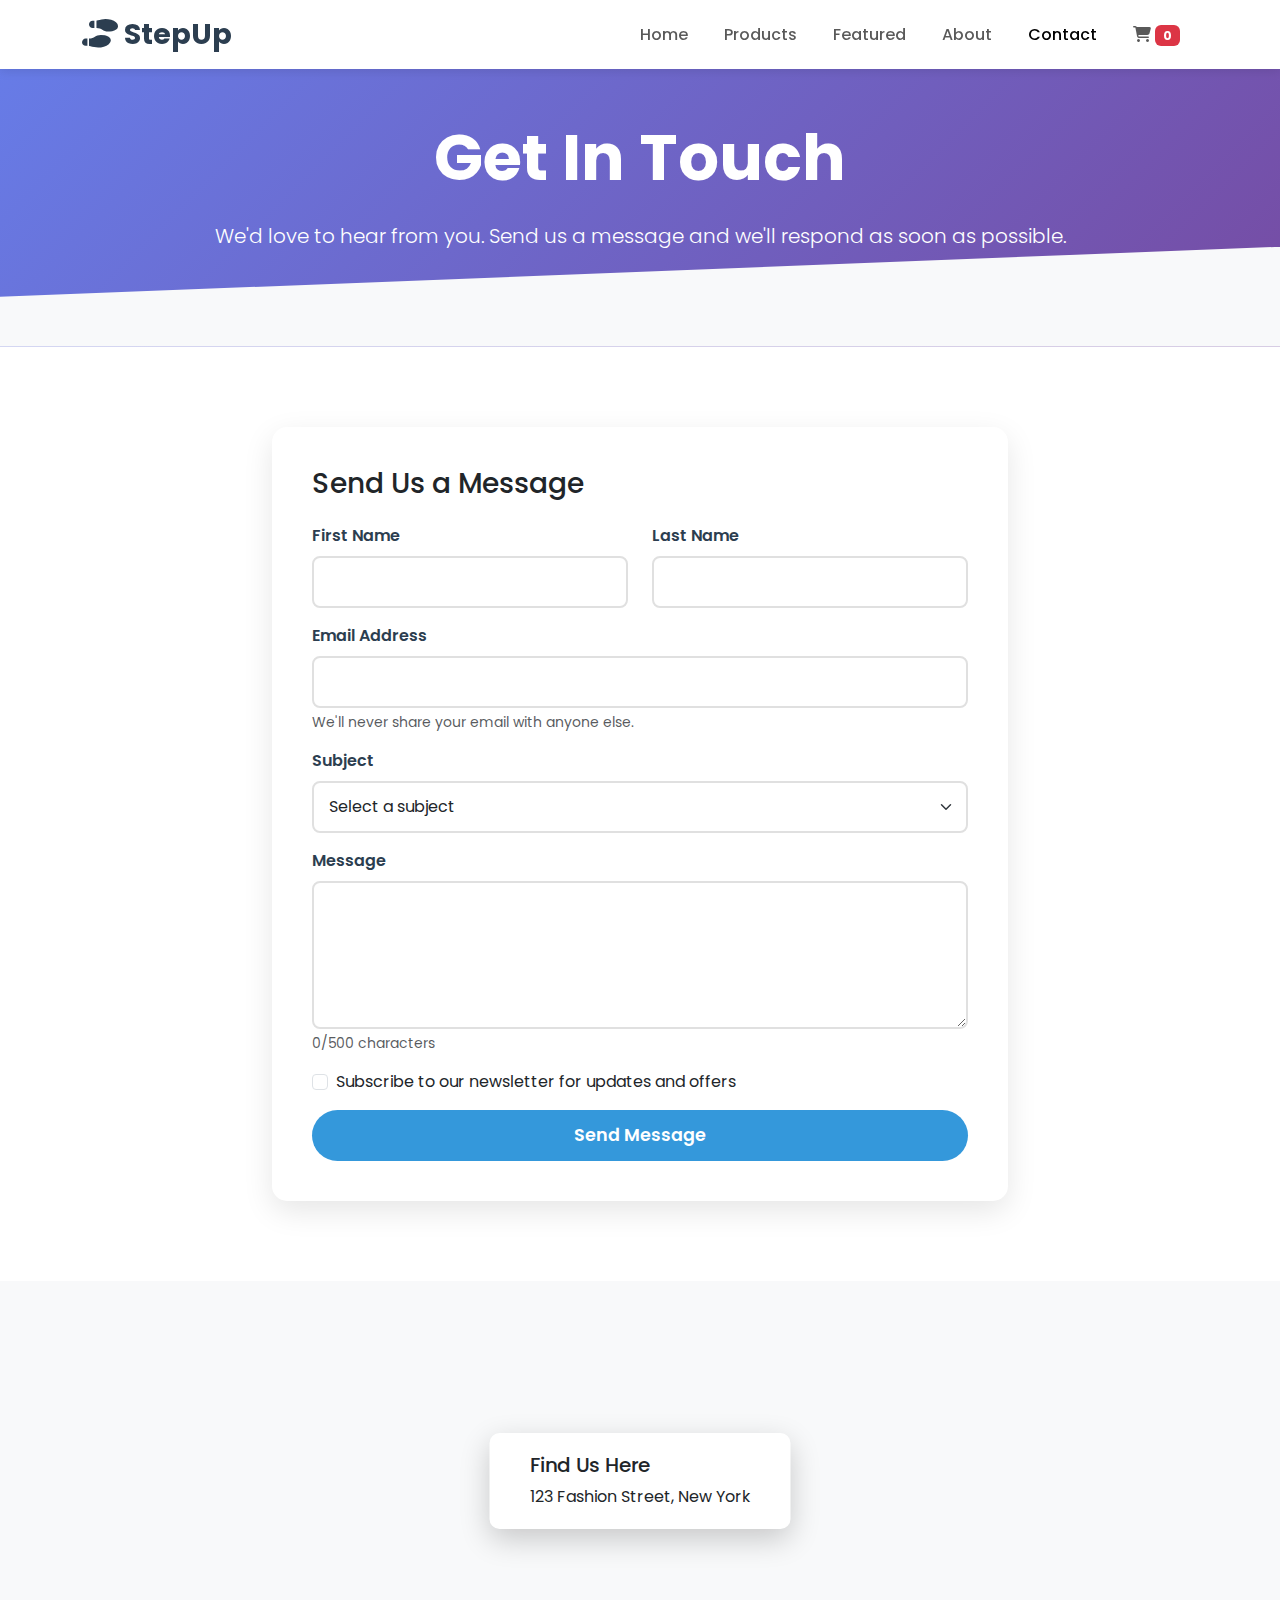
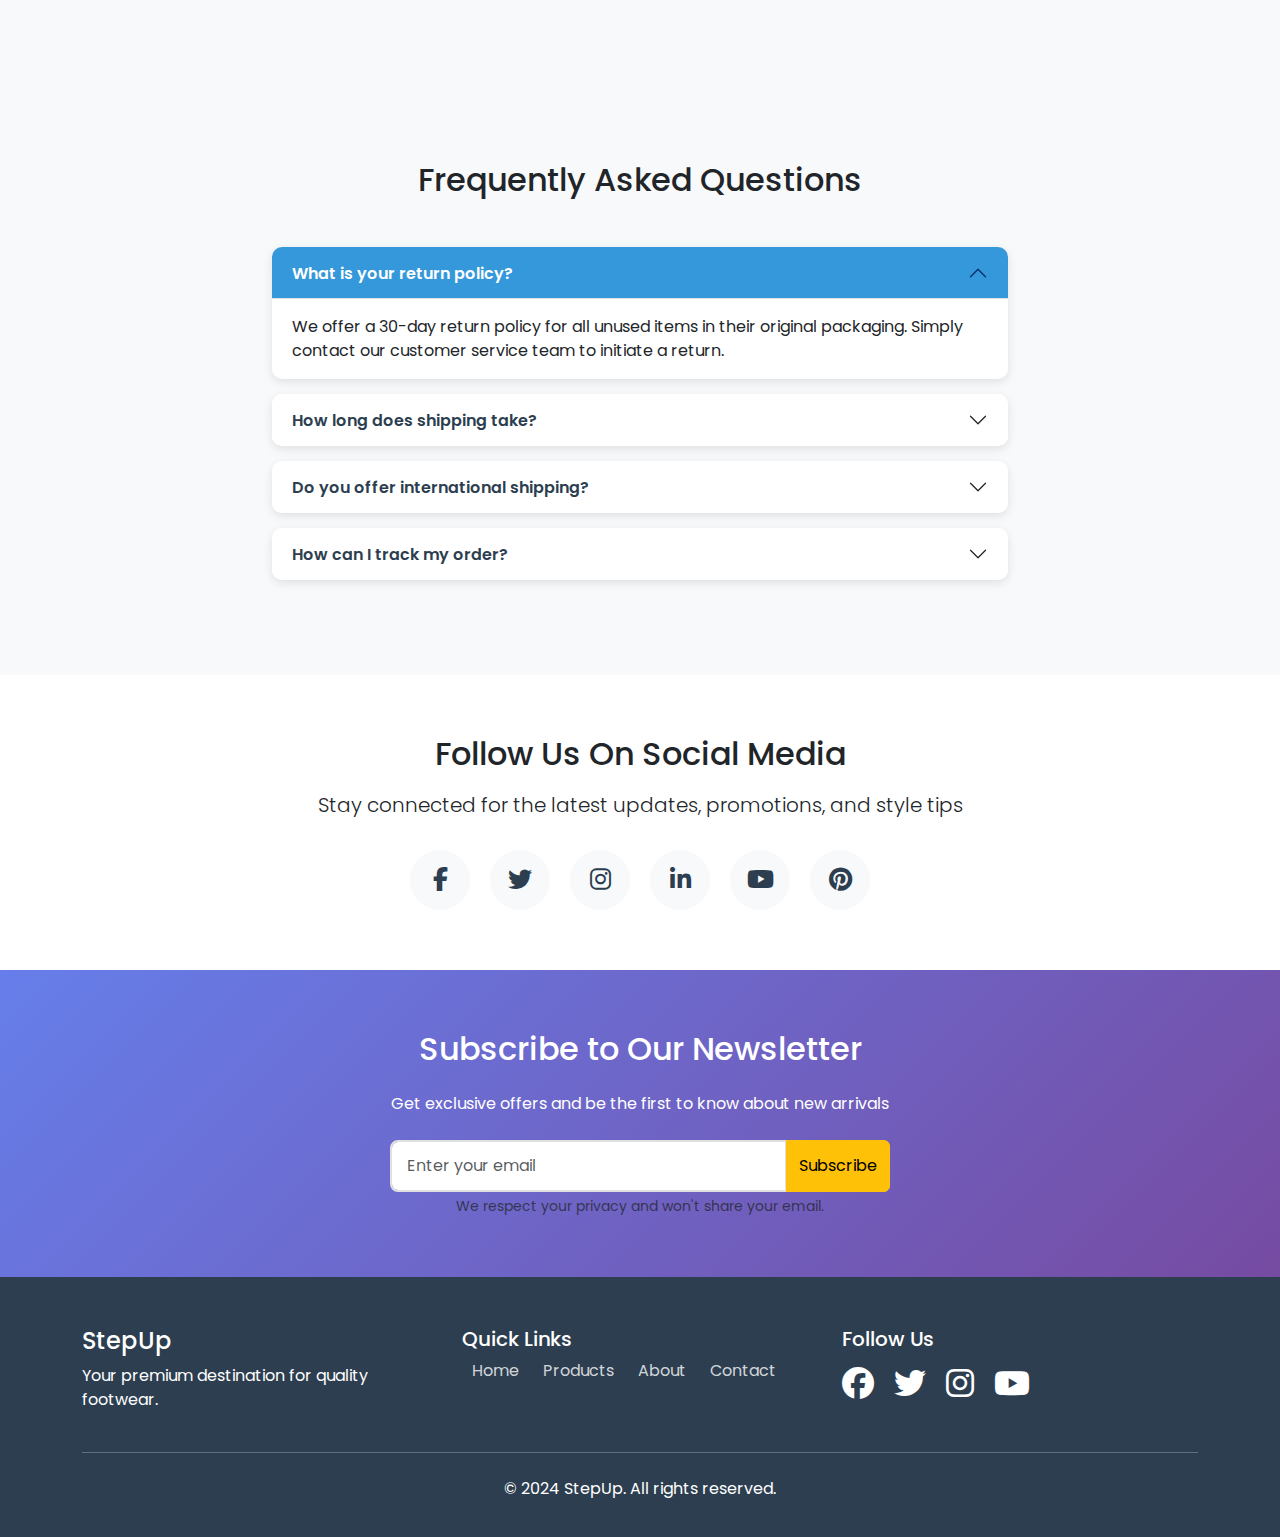
<file: contact.html>
<!DOCTYPE html>
<html lang="en">
<head>
    <meta charset="UTF-8">
    <meta name="viewport" content="width=device-width, initial-scale=1.0">
    <meta name="description" content="Contact StepUp for all your footwear needs. Get in touch with our team for inquiries, support, and more.">
    <meta name="keywords" content="contact, footwear, customer service, StepUp">
    <meta name="author" content="StepUp">
    <title>Contact Us - StepUp</title>
    
    <!-- Bootstrap CSS -->
    <link href="https://cdn.jsdelivr.net/npm/bootstrap@5.3.0/dist/css/bootstrap.min.css" rel="stylesheet">
    <!-- Font Awesome -->
    <link rel="stylesheet" href="https://cdnjs.cloudflare.com/ajax/libs/font-awesome/6.4.0/css/all.min.css">
    <!-- Google Fonts -->
    <link href="https://fonts.googleapis.com/css2?family=Poppins:wght@300;400;500;600;700&display=swap" rel="stylesheet">
    <!-- Custom CSS -->
    <link rel="stylesheet" href="contact.css">
</head>
<body>
    <!-- Navigation -->
    <nav class="navbar navbar-expand-lg navbar-light fixed-top">
        <div class="container">
            <a class="navbar-brand" href="index.html" aria-label="StepUp Home"><i class="fas fa-shoe-prints"></i> StepUp</a>
            <button class="navbar-toggler" type="button" data-bs-toggle="collapse" data-bs-target="#navbarNav" aria-controls="navbarNav" aria-expanded="false" aria-label="Toggle navigation">
                <span class="navbar-toggler-icon"></span>
            </button>
            <div class="collapse navbar-collapse" id="navbarNav">
                <ul class="navbar-nav ms-auto">
                    <li class="nav-item">
                        <a class="nav-link" href="index.html">Home</a>
                    </li>
                    <li class="nav-item">
                        <a class="nav-link" href="product.html">Products</a>
                    </li>
                    <li class="nav-item">
                        <a class="nav-link" href="product-detail.html">Featured</a>
                    </li>
                    <li class="nav-item">
                        <a class="nav-link" href="about.html">About</a>
                    </li>
                    <li class="nav-item">
                        <a class="nav-link active" href="contact.html" aria-current="page">Contact</a>
                    </li>
                    <li class="nav-item">
                        <a class="nav-link" href="#" aria-label="Shopping Cart"><i class="fas fa-shopping-cart"></i> <span class="badge bg-danger">0</span></a>
                    </li>
                </ul>
            </div>
        </div>
    </nav>

    <!-- Contact Hero -->
    <section class="contact-hero">
        <div class="container">
            <h1 class="display-3 fw-bold mb-4">Get In Touch</h1>
            <p class="lead">We'd love to hear from you. Send us a message and we'll respond as soon as possible.</p>
        </div>
    </section>

    <!-- Contact Section -->
    <section class="contact-section">
        <div class="container">
            <div class="row justify-content-center">
                <div class="col-lg-8">
                    <div class="contact-form-container">
                        <h3 class="mb-4">Send Us a Message</h3>
                        <form id="contactForm" onsubmit="handleSubmit(event)" novalidate>
                            <div class="row">
                                <div class="col-md-6 mb-3">
                                    <label for="firstName" class="form-label">First Name</label>
                                    <input type="text" class="form-control" id="firstName" required aria-required="true">
                                </div>
                                <div class="col-md-6 mb-3">
                                    <label for="lastName" class="form-label">Last Name</label>
                                    <input type="text" class="form-control" id="lastName" required aria-required="true">
                                </div>
                            </div>
                            <div class="mb-3">
                                <label for="email" class="form-label">Email Address</label>
                                <input type="email" class="form-control" id="email" required aria-required="true" aria-describedby="emailHelp">
                                <div id="emailHelp" class="form-text">We'll never share your email with anyone else.</div>
                            </div>
                            <!-- <div class="mb-3">
                                <label for="phone" class="form-label">Phone Number</label>
                                <input type="tel" class="form-control" id="phone" pattern="[0-9]{3}-[0-9]{3}-[0-9]{4}" placeholder="123-456-7890">
                            </div> -->
                            <div class="mb-3">
                                <label for="subject" class="form-label">Subject</label>
                                <select class="form-select" id="subject" required aria-required="true">
                                    <option value="" selected disabled>Select a subject</option>
                                    <option value="general">General Inquiry</option>
                                    <option value="order">Order Status</option>
                                    <option value="return">Returns & Exchanges</option>
                                    <option value="product">Product Information</option>
                                    <option value="partnership">Partnership</option>
                                    <option value="other">Other</option>
                                </select>
                            </div>
                            <div class="mb-3">
                                <label for="message" class="form-label">Message</label>
                                <textarea class="form-control" id="message" rows="5" required aria-required="true" maxlength="500"></textarea>
                                <div class="text-muted small mt-1" id="charCounter">0/500 characters</div>
                            </div>
                            <div class="mb-3 form-check">
                                <input type="checkbox" class="form-check-input" id="newsletter">
                                <label class="form-check-label" for="newsletter">
                                    Subscribe to our newsletter for updates and offers
                                </label>
                            </div>
                            <button type="submit" class="btn-submit" aria-describedby="submitStatus">
                                <span id="submitText">Send Message</span>
                                <div class="spinner" id="spinner"></div>
                            </button>
                            <div class="success-message" id="successMessage" role="alert" aria-live="polite">
                                <i class="fas fa-check-circle me-2"></i>
                                Thank you for your message! We'll get back to you soon.
                            </div>
                            <div id="submitStatus" class="sr-only"></div>
                        </form>
                    </div>
                </div>
            </div>
        </div>
    </section>

    <!-- Map Section -->
    <section class="map-section">
        <div class="map-overlay">
            <h5>Find Us Here</h5>
            <p class="mb-0">123 Fashion Street, New York</p>
        </div>
        <iframe 
            src="https://www.google.com/maps/embed?pb=!1m18!1m12!1m3!1d3022.6174459948963!2d-73.98784368459395!3d40.74844097932818!2m3!1f0!2f0!3f0!3m2!1i1024!2i768!4f13.1!3m3!1m2!1s0x89c259317b9b2b9b%3A0x4b5c3c9c9c9c9c9c!2sEmpire%20State%20Building!5e0!3m2!1sen!2sus!4v1234567890" 
            width="100%" 
            height="400" 
            style="border:0;" 
            allowfullscreen="" 
            loading="lazy"
            title="StepUp Store Location">
        </iframe>
    </section>

    <!-- FAQ Section -->
    <section class="faq-section">
        <div class="container">
            <h2 class="text-center mb-5">Frequently Asked Questions</h2>
            <div class="row justify-content-center">
                <div class="col-lg-8">
                    <div class="accordion" id="faqAccordion">
                        <div class="accordion-item">
                            <h2 class="accordion-header" id="heading1">
                                <button class="accordion-button" type="button" data-bs-toggle="collapse" data-bs-target="#faq1" aria-expanded="true" aria-controls="faq1">
                                    What is your return policy?
                                </button>
                            </h2>
                            <div id="faq1" class="accordion-collapse collapse show" aria-labelledby="heading1" data-bs-parent="#faqAccordion">
                                <div class="accordion-body">
                                    We offer a 30-day return policy for all unused items in their original packaging. Simply contact our customer service team to initiate a return.
                                </div>
                            </div>
                        </div>
                        <div class="accordion-item">
                            <h2 class="accordion-header" id="heading2">
                                <button class="accordion-button collapsed" type="button" data-bs-toggle="collapse" data-bs-target="#faq2" aria-expanded="false" aria-controls="faq2">
                                    How long does shipping take?
                                </button>
                            </h2>
                            <div id="faq2" class="accordion-collapse collapse" aria-labelledby="heading2" data-bs-parent="#faqAccordion">
                                <div class="accordion-body">
                                    Standard shipping typically takes 5-7 business days. Express shipping options are available for 2-3 business day delivery.
                                </div>
                            </div>
                        </div>
                        <div class="accordion-item">
                            <h2 class="accordion-header" id="heading3">
                                <button class="accordion-button collapsed" type="button" data-bs-toggle="collapse" data-bs-target="#faq3" aria-expanded="false" aria-controls="faq3">
                                    Do you offer international shipping?
                                </button>
                            </h2>
                            <div id="faq3" class="accordion-collapse collapse" aria-labelledby="heading3" data-bs-parent="#faqAccordion">
                                <div class="accordion-body">
                                    Yes, we ship to over 25 countries worldwide. International shipping rates and delivery times vary by location.
                                </div>
                            </div>
                        </div>
                        <div class="accordion-item">
                            <h2 class="accordion-header" id="heading4">
                                <button class="accordion-button collapsed" type="button" data-bs-toggle="collapse" data-bs-target="#faq4" aria-expanded="false" aria-controls="faq4">
                                    How can I track my order?
                                </button>
                            </h2>
                            <div id="faq4" class="accordion-collapse collapse" aria-labelledby="heading4" data-bs-parent="#faqAccordion">
                                <div class="accordion-body">
                                    Once your order ships, you'll receive a tracking number via email. You can use this number to track your package on our website or the carrier's site.
                                </div>
                            </div>
                        </div>
                    </div>
                </div>
            </div>
        </div>
    </section>

    <!-- Social Media Section -->
    <section class="social-section">
        <div class="container">
            <h2 class="mb-3">Follow Us On Social Media</h2>
            <p class="lead">Stay connected for the latest updates, promotions, and style tips</p>
            <div class="social-icons">
                <a href="#" class="social-icon" aria-label="Facebook"><i class="fab fa-facebook-f"></i></a>
                <a href="#" class="social-icon" aria-label="Twitter"><i class="fab fa-twitter"></i></a>
                <a href="#" class="social-icon" aria-label="Instagram"><i class="fab fa-instagram"></i></a>
                <a href="#" class="social-icon" aria-label="LinkedIn"><i class="fab fa-linkedin-in"></i></a>
                <a href="#" class="social-icon" aria-label="YouTube"><i class="fab fa-youtube"></i></a>
                <a href="#" class="social-icon" aria-label="Pinterest"><i class="fab fa-pinterest"></i></a>
            </div>
        </div>
    </section>

    <!-- Newsletter Section -->
    <section class="newsletter-section">
        <div class="container text-center">
            <h2 class="mb-4">Subscribe to Our Newsletter</h2>
            <p>Get exclusive offers and be the first to know about new arrivals</p>
            <form class="newsletter-form mt-4" onsubmit="subscribeNewsletter(event)" novalidate>
                <div class="input-group">
                    <input type="email" class="form-control" placeholder="Enter your email" required aria-required="true" aria-describedby="newsletterHelp">
                    <button class="btn btn-warning" type="submit">Subscribe</button>
                </div>
                <div id="newsletterHelp" class="form-text">We respect your privacy and won't share your email.</div>
            </form>
        </div>
    </section>

    <!-- Footer -->
    <footer>
        <div class="container">
            <div class="row">
                <div class="col-md-4">
                    <h4>StepUp</h4>
                    <p>Your premium destination for quality footwear.</p>
                </div>
                <div class="col-md-4">
                    <h5>Quick Links</h5>
                    <div class="footer-links">
                        <a href="index.html">Home</a>
                        <a href="products.html">Products</a>
                        <a href="about.html">About</a>
                        <a href="contact.html">Contact</a>
                    </div>
                </div>
                <div class="col-md-4">
                    <h5>Follow Us</h5>
                    <div class="social-links mt-3">
                        <a href="#" class="text-white me-3" aria-label="Facebook"><i class="fab fa-facebook fa-2x"></i></a>
                        <a href="#" class="text-white me-3" aria-label="Twitter"><i class="fab fa-twitter fa-2x"></i></a>
                        <a href="#" class="text-white me-3" aria-label="Instagram"><i class="fab fa-instagram fa-2x"></i></a>
                        <a href="#" class="text-white" aria-label="YouTube"><i class="fab fa-youtube fa-2x"></i></a>
                    </div>
                </div>
            </div>
            <hr class="my-4 bg-white">
            <div class="text-center">
                <p>&copy; 2024 StepUp. All rights reserved.</p>
            </div>
        </div>
    </footer>

    <!-- Toast Container -->
    <div class="toast-container position-fixed bottom-0 end-0 p-3">
        <div class="toast" id="toast" role="alert" aria-live="assertive" aria-atomic="true">
            <div class="toast-header">
                <i class="fas fa-check-circle text-success me-2"></i>
                <strong class="me-auto">Notification</strong>
                <button type="button" class="btn-close" data-bs-dismiss="toast" aria-label="Close"></button>
            </div>
            <div class="toast-body" id="toastMessage">
                Item added to cart!
            </div>
        </div>
    </div>

    <!-- Bootstrap JS -->
    <script src="https://cdn.jsdelivr.net/npm/bootstrap@5.3.0/dist/js/bootstrap.bundle.min.js"></script>
    <!-- Custom JS -->
  <script>
    /**
     * Contact Form and Website Interaction Script
     * Handles form submissions, validation, and UI interactions
     */

    // Wait for DOM to be fully loaded
    document.addEventListener('DOMContentLoaded', function() {
        // Initialize all functionality
        initializeFormHandlers();
        initializeSmoothScrolling();
        initializeFormValidation();
        initializePhoneFormatting();
        initializeCharacterCounter();
        addAccessibilityStyles();
    });

    /**
     * Initialize all form event handlers
     */
    function initializeFormHandlers() {
        // Contact form submission
        const contactForm = document.getElementById('contactForm');
        if (contactForm) {
            contactForm.addEventListener('submit', handleContactFormSubmit);
        }

        // Newsletter form submission
        const newsletterForm = document.querySelector('.newsletter-form');
        if (newsletterForm) {
            newsletterForm.addEventListener('submit', handleNewsletterSubmit);
        }
    }

    /**
     * Handle contact form submission with loading states and validation
     * @param {Event} event - Form submission event
     */
    function handleContactFormSubmit(event) {
        event.preventDefault();
        
        // Get form elements
        const form = event.target;
        const submitBtn = form.querySelector('.btn-submit');
        const submitText = document.getElementById('submitText');
        const spinner = document.getElementById('spinner');
        const successMessage = document.getElementById('successMessage');
        const submitStatus = document.getElementById('submitStatus');
        
        // Validate form before submission
        if (!validateForm(form)) {
            showNotification('Please fill in all required fields correctly.', 'error');
            return;
        }
        
        // Show loading state
        setLoadingState(submitBtn, submitText, spinner, true);
        submitStatus.textContent = 'Submitting your message...';
        
        // Collect form data
        const formData = new FormData(form);
        const formDataObject = Object.fromEntries(formData.entries());
        
        // Simulate API call with proper error handling
        simulateApiCall(formDataObject)
            .then(response => {
                // Success handling
                setLoadingState(submitBtn, submitText, spinner, false);
                submitStatus.textContent = 'Message submitted successfully!';
                successMessage.style.display = 'block';
                
                // Reset form
                form.reset();
                document.getElementById('charCounter').textContent = '0/500 characters';
                
                // Hide success message after 5 seconds
                setTimeout(() => {
                    successMessage.style.display = 'none';
                    submitStatus.textContent = '';
                }, 5000);
            })
            .catch(error => {
                // Error handling
                setLoadingState(submitBtn, submitText, spinner, false);
                submitStatus.textContent = 'Error submitting message. Please try again.';
                showNotification('Failed to submit your message. Please try again later.', 'error');
                console.error('Form submission error:', error);
            });
    }

    /**
     * Handle newsletter form submission
     * @param {Event} event - Form submission event
     */
    function handleNewsletterSubmit(event) {
        event.preventDefault();
        
        const form = event.target;
        const emailInput = form.querySelector('input[type="email"]');
        const email = emailInput.value;
        
        // Validate email
        if (!validateEmail(email)) {
            showNotification('Please enter a valid email address.', 'error');
            return;
        }
        
        // Show loading state
        const submitBtn = form.querySelector('button[type="submit"]');
        const originalText = submitBtn.textContent;
        submitBtn.disabled = true;
        submitBtn.textContent = 'Subscribing...';
        
        // Simulate API call
        simulateApiCall({ email: email, type: 'newsletter' })
            .then(response => {
                // Success handling
                showNotification(`Thank you for subscribing with ${email}!`, 'success');
                form.reset();
            })
            .catch(error => {
                // Error handling
                showNotification('Failed to subscribe. Please try again later.', 'error');
                console.error('Newsletter subscription error:', error);
            })
            .finally(() => {
                // Reset button state
                submitBtn.disabled = false;
                submitBtn.textContent = originalText;
            });
    }

    /**
     * Set or remove loading state on form submission
     * @param {HTMLElement} button - Submit button
     * @param {HTMLElement} text - Button text element
     * @param {HTMLElement} spinner - Loading spinner element
     * @param {boolean} isLoading - Whether to show loading state
     */
    function setLoadingState(button, text, spinner, isLoading) {
        if (isLoading) {
            text.style.display = 'none';
            spinner.style.display = 'block';
            button.disabled = true;
        } else {
            text.style.display = 'inline';
            spinner.style.display = 'none';
            button.disabled = false;
        }
    }

    /**
     * Simulate API call with Promise
     * @param {Object} data - Data to send
     * @returns {Promise} - Promise that resolves with response
     */
    function simulateApiCall(data) {
        return new Promise((resolve, reject) => {
            // Simulate network delay
            setTimeout(() => {
                // Simulate 95% success rate
                if (Math.random() > 0.05) {
                    resolve({ success: true, message: 'Data submitted successfully' });
                } else {
                    reject(new Error('Network error'));
                }
            }, 2000);
        });
    }

    /**
     * Show notification toast
     * @param {string} message - Message to display
     * @param {string} type - Type of notification (success, error, info)
     */
    function showNotification(message, type = 'info') {
        const toastElement = document.getElementById('toast');
        const toastMessage = document.getElementById('toastMessage');
        const toastIcon = toastElement.querySelector('.toast-header i');
        
        // Set message
        toastMessage.textContent = message;
        
        // Set icon based on type
        toastIcon.className = type === 'success' ? 'fas fa-check-circle text-success me-2' : 
                              type === 'error' ? 'fas fa-exclamation-circle text-danger me-2' : 
                              'fas fa-info-circle text-primary me-2';
        
        // Show toast
        const toast = new bootstrap.Toast(toastElement);
        toast.show();
    }

    /**
     * Initialize smooth scrolling for anchor links
     */
    function initializeSmoothScrolling() {
        document.querySelectorAll('a[href^="#"]').forEach(anchor => {
            anchor.addEventListener('click', function (e) {
                e.preventDefault();
                const targetId = this.getAttribute('href');
                
                // Skip if it's just "#" or empty
                if (targetId === '#' || !targetId) return;
                
                const target = document.querySelector(targetId);
                if (target) {
                    target.scrollIntoView({
                        behavior: 'smooth',
                        block: 'start'
                    });
                }
            });
        });
    }

    /**
     * Initialize form validation feedback
     */
    function initializeFormValidation() {
        const inputs = document.querySelectorAll('.form-control, .form-select');
        
        inputs.forEach(input => {
            // Validate on blur
            input.addEventListener('blur', function() {
                validateField(this);
            });
            
            // Remove validation on focus to allow editing
            input.addEventListener('focus', function() {
                this.classList.remove('is-invalid', 'is-valid');
            });
        });
    }

    /**
     * Validate a single form field
     * @param {HTMLElement} field - Form field to validate
     * @returns {boolean} - Whether the field is valid
     */
    function validateField(field) {
        const isValid = field.checkValidity();
        
        if (isValid) {
            field.classList.remove('is-invalid');
            field.classList.add('is-valid');
        } else {
            field.classList.remove('is-valid');
            field.classList.add('is-invalid');
        }
        
        return isValid;
    }

    /**
     * Validate entire form
     * @param {HTMLFormElement} form - Form to validate
     * @returns {boolean} - Whether the form is valid
     */
    function validateForm(form) {
        const inputs = form.querySelectorAll('.form-control, .form-select');
        let isValid = true;
        
        inputs.forEach(input => {
            if (!validateField(input)) {
                isValid = false;
            }
        });
        
        return isValid;
    }

    /**
     * Validate email format
     * @param {string} email - Email to validate
     * @returns {boolean} - Whether the email is valid
     */
    function validateEmail(email) {
        const re = /^(([^<>()[\]\\.,;:\s@"]+(\.[^<>()[\]\\.,;:\s@"]+)*)|(".+"))@((\[[0-9]{1,3}\.[0-9]{1,3}\.[0-9]{1,3}\.[0-9]{1,3}])|(([a-zA-Z\-0-9]+\.)+[a-zA-Z]{2,}))$/;
        return re.test(String(email).toLowerCase());
    }

    /**
     * Initialize phone number formatting
     */
    // function initializePhoneFormatting() {
    //     const phoneInput = document.getElementById('phone');
    //     if (!phoneInput) return;
        
    //     phoneInput.addEventListener('input', function(e) {
    //         let value = e.target.value.replace(/\D/g, '');
            
    //         // Format phone number as (XXX) XXX-XXXX
    //         if (value.length > 0) {
    //             if (value.length <= 3) {
    //                 value = `(${value}`;
    //             } else if (value.length <= 6) {
    //                 value = `(${value.slice(0, 3)}) ${value.slice(3)}`;
    //             } else {
    //                 value = `(${value.slice(0, 3)}) ${value.slice(3, 6)}-${value.slice(6, 10)}`;
    //             }
    //         }
            
    //         e.target.value = value;
    //     });
        
        // Clean up on form submission
        // const form = phoneInput.form;
        // if (form) {
        //     form.addEventListener('submit', function() {
                // Remove formatting before submission
        //         phoneInput.value = phoneInput.value.replace(/\D/g, '');
        //     });
        // }
    // }

    /**
     * Initialize character counter for message field
     */
    function initializeCharacterCounter() {
        const messageInput = document.getElementById('message');
        const charCounter = document.getElementById('charCounter');
        
        if (!messageInput || !charCounter) return;
        
        const maxLength = 500;
        
        messageInput.addEventListener('input', function() {
            const length = this.value.length;
            charCounter.textContent = `${length}/${maxLength} characters`;
            
            // Update counter color based on length
            charCounter.classList.remove('text-warning', 'text-danger');
            
            if (length > maxLength * 0.9) {
                charCounter.classList.add('text-warning');
            }
            
            if (length >= maxLength) {
                charCounter.classList.add('text-danger');
                // Truncate if over limit
                this.value = this.value.substring(0, maxLength);
                charCounter.textContent = `${maxLength}/${maxLength} characters`;
            }
        });
    }

    /**
     * Add accessibility styles for screen readers
     */
    function addAccessibilityStyles() {
        // Check if styles already exist
        if (document.getElementById('accessibility-styles')) return;
        
        const style = document.createElement('style');
        style.id = 'accessibility-styles';
        style.textContent = `
            .sr-only { 
                position: absolute; 
                width: 1px; 
                height: 1px; 
                padding: 0; 
                margin: -1px; 
                overflow: hidden; 
                clip: rect(0, 0, 0, 0); 
                white-space: nowrap; 
                border-width: 0; 
            }
            
            /* Focus styles for better accessibility */
            .btn:focus, .form-control:focus, .form-select:focus {
                outline: 2px solid #0d6efd;
                outline-offset: 2px;
            }
            
            /* High contrast mode support */
            @media (prefers-contrast: high) {
                .btn, .form-control, .form-select {
                    border: 2px solid;
                }
            }
            
            /* Reduced motion support */
            @media (prefers-reduced-motion: reduce) {
                * {
                    animation-duration: 0.01ms !important;
                    animation-iteration-count: 1 !important;
                    transition-duration: 0.01ms !important;
                }
            }
        `;
        
        document.head.appendChild(style);
    }

    // Make functions globally accessible for inline event handlers
    window.handleSubmit = handleContactFormSubmit;
    window.subscribeNewsletter = handleNewsletterSubmit;
    window.showToast = showNotification;
</script>
</body>
</html>
</file>
<file: contact.css>
:root {
            --primary-color: #2c3e50;
            --secondary-color: #e74c3c;
            --accent-color: #3498db;
            --light-bg: #f8f9fa;
        }

        body {
            font-family: 'Poppins', sans-serif;
            background: var(--light-bg);
        }

        /* Navigation styles */
        .navbar {
            background: white;
            box-shadow: 0 2px 10px rgba(0,0,0,0.1);
            transition: all 0.3s ease;
        }

        .navbar-brand {
            font-weight: 700;
            font-size: 1.8rem;
            color: var(--primary-color) !important;
        }

        .nav-link {
            font-weight: 500;
            margin: 0 10px;
            transition: color 0.3s ease;
            position: relative;
        }

        .nav-link::after {
            content: '';
            position: absolute;
            bottom: -5px;
            left: 0;
            width: 0;
            height: 2px;
            background: var(--secondary-color);
            transition: width 0.3s ease;
        }

        .nav-link:hover::after {
            width: 100%;
        }

        /* Contact Hero */
        .contact-hero {
            background: linear-gradient(135deg, #667eea 0%, #764ba2 100%);
            color: white;
            padding: 120px 0 80px;
            text-align: center;
            position: relative;
            overflow: hidden;
        }

        .contact-hero::after {
            content: '';
            position: absolute;
            bottom: 0;
            left: 0;
            right: 0;
            height: 100px;
            background: var(--light-bg);
            clip-path: polygon(0 50%, 100% 0, 100% 100%, 0 100%);
        }

        /* Contact Form Section */
        .contact-section {
            padding: 80px 0;
            background: white;
            position: relative;
            z-index: 1;
        }

        .contact-form-container {
            background: white;
            padding: 40px;
            border-radius: 15px;
            box-shadow: 0 10px 30px rgba(0,0,0,0.1);
            animation: fadeInUp 0.5s ease;
        }

        @keyframes fadeInUp {
            from {
                opacity: 0;
                transform: translateY(30px);
            }
            to {
                opacity: 1;
                transform: translateY(0);
            }
        }

        .form-control, .form-select {
            border: 2px solid #e0e0e0;
            border-radius: 8px;
            padding: 12px 15px;
            transition: all 0.3s ease;
        }

        .form-control:focus, .form-select:focus {
            border-color: var(--accent-color);
            box-shadow: 0 0 0 0.2rem rgba(52, 152, 219, 0.25);
        }

        .form-label {
            font-weight: 600;
            color: var(--primary-color);
            margin-bottom: 8px;
        }

        .btn-submit {
            padding: 12px 40px;
            font-size: 1.1rem;
            font-weight: 600;
            border: none;
            border-radius: 50px;
            background: var(--accent-color);
            color: white;
            transition: all 0.3s ease;
            width: 100%;
        }

        .btn-submit:hover {
            background: #2980b9;
            transform: translateY(-3px);
            box-shadow: 0 10px 20px rgba(0,0,0,0.2);
        }

        /* Contact Info Cards */
        .info-card {
            background: white;
            padding: 30px;
            border-radius: 15px;
            text-align: center;
            box-shadow: 0 5px 15px rgba(0,0,0,0.1);
            transition: all 0.3s ease;
            height: 100%;
            margin-bottom: 30px;
        }

        .info-card:hover {
            transform: translateY(-10px);
            box-shadow: 0 15px 30px rgba(0,0,0,0.15);
        }

        .info-icon {
            font-size: 3rem;
            color: var(--accent-color);
            margin-bottom: 20px;
            animation: bounce 2s infinite;
        }

        @keyframes bounce {
            0%, 20%, 50%, 80%, 100% {
                transform: translateY(0);
            }
            40% {
                transform: translateY(-10px);
            }
            60% {
                transform: translateY(-5px);
            }
        }

        /* Map Section */
        .map-section {
            padding: 0;
            height: 400px;
            position: relative;
            overflow: hidden;
        }

        .map-overlay {
            position: absolute;
            top: 50%;
            left: 50%;
            transform: translate(-50%, -50%);
            background: white;
            padding: 20px 40px;
            border-radius: 10px;
            box-shadow: 0 10px 30px rgba(0,0,0,0.2);
            z-index: 2;
            animation: pulse 2s infinite;
        }

        @keyframes pulse {
            0%, 100% {
                transform: translate(-50%, -50%) scale(1);
            }
            50% {
                transform: translate(-50%, -50%) scale(1.05);
            }
        }

        /* FAQ Section */
        .faq-section {
            padding: 80px 0;
            background: var(--light-bg);
        }

        .accordion-button {
            font-weight: 600;
            color: var(--primary-color);
            background: white;
            transition: all 0.3s ease;
        }

        .accordion-button:not(.collapsed) {
            background: var(--accent-color);
            color: white;
        }

        .accordion-button:focus {
            box-shadow: none;
            border-color: var(--accent-color);
        }

        .accordion-item {
            border: none;
            margin-bottom: 15px;
            border-radius: 10px !important;
            overflow: hidden;
            box-shadow: 0 3px 10px rgba(0,0,0,0.1);
        }

        /* Social Media Section */
        .social-section {
            padding: 60px 0;
            background: white;
            text-align: center;
        }

        .social-icons {
            display: flex;
            justify-content: center;
            gap: 20px;
            margin-top: 30px;
        }

        .social-icon {
            width: 60px;
            height: 60px;
            line-height: 60px;
            text-align: center;
            background: var(--light-bg);
            color: var(--primary-color);
            border-radius: 50%;
            font-size: 1.5rem;
            transition: all 0.3s ease;
        }

        .social-icon:hover {
            background: var(--accent-color);
            color: white;
            transform: translateY(-5px) rotate(360deg);
        }

        /* Success Message */
        .success-message {
            display: none;
            background: #d4edda;
            color: #155724;
            padding: 15px;
            border-radius: 8px;
            margin-top: 20px;
            animation: slideDown 0.3s ease;
        }

        @keyframes slideDown {
            from {
                opacity: 0;
                transform: translateY(-20px);
            }
            to {
                opacity: 1;
                transform: translateY(0);
            }
        }

        /* Loading Spinner */
        .spinner {
            display: none;
            width: 20px;
            height: 20px;
            border: 3px solid #f3f3f3;
            border-top: 3px solid var(--accent-color);
            border-radius: 50%;
            animation: spin 1s linear infinite;
            margin: 0 auto;
        }

        @keyframes spin {
            0% { transform: rotate(0deg); }
            100% { transform: rotate(360deg); }
        }
        /* Footer */
        footer {
            background: var(--primary-color);
            color: white;
            padding: 50px 0 20px;
        }

        .footer-links a {
            color: rgba(255,255,255,0.8);
            text-decoration: none;
            margin: 0 10px;
            transition: color 0.3s ease;
        }

        .footer-links a:hover {
            color: white;
        }

        /* Toast Notification */
        .toast-container {
            position: fixed;
            top: 100px;
            right: 20px;
            z-index: 1050;
        }

        .custom-toast {
            background: white;
            border-radius: 10px;
            box-shadow: 0 5px 15px rgba(0,0,0,0.2);
            padding: 15px 20px;
            display: none;
            animation: slideInRight 0.3s ease;
        }

        @keyframes slideInRight {
            from {
                transform: translateX(100%);
                opacity: 0;
            }
            to {
                transform: translateX(0);
                opacity: 1;
            }}
              /* Newsletter */
        .newsletter-section {
            padding: 60px 0;
            background: linear-gradient(135deg, #667eea 0%, #764ba2 100%);
            color: white;
        }

        .newsletter-form {
            max-width: 500px;
            margin: 0 auto;
        }
</file>
